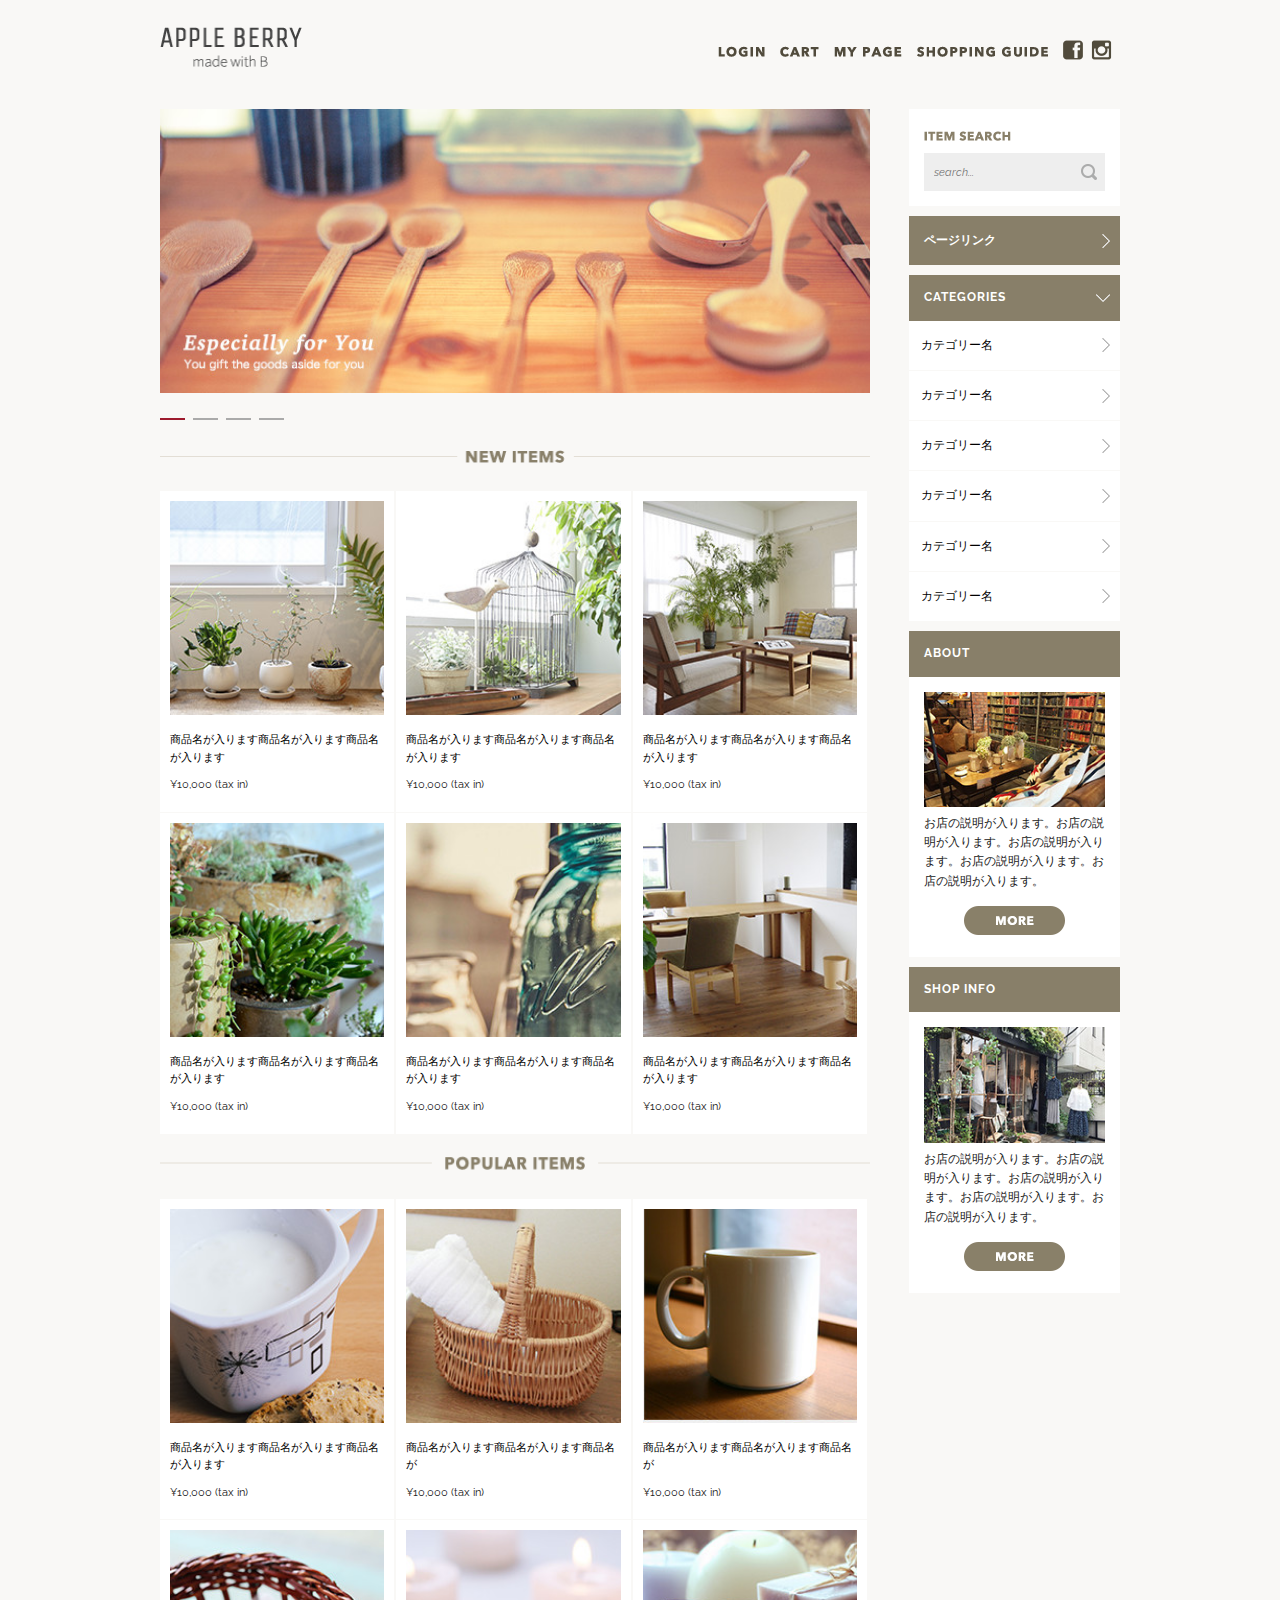
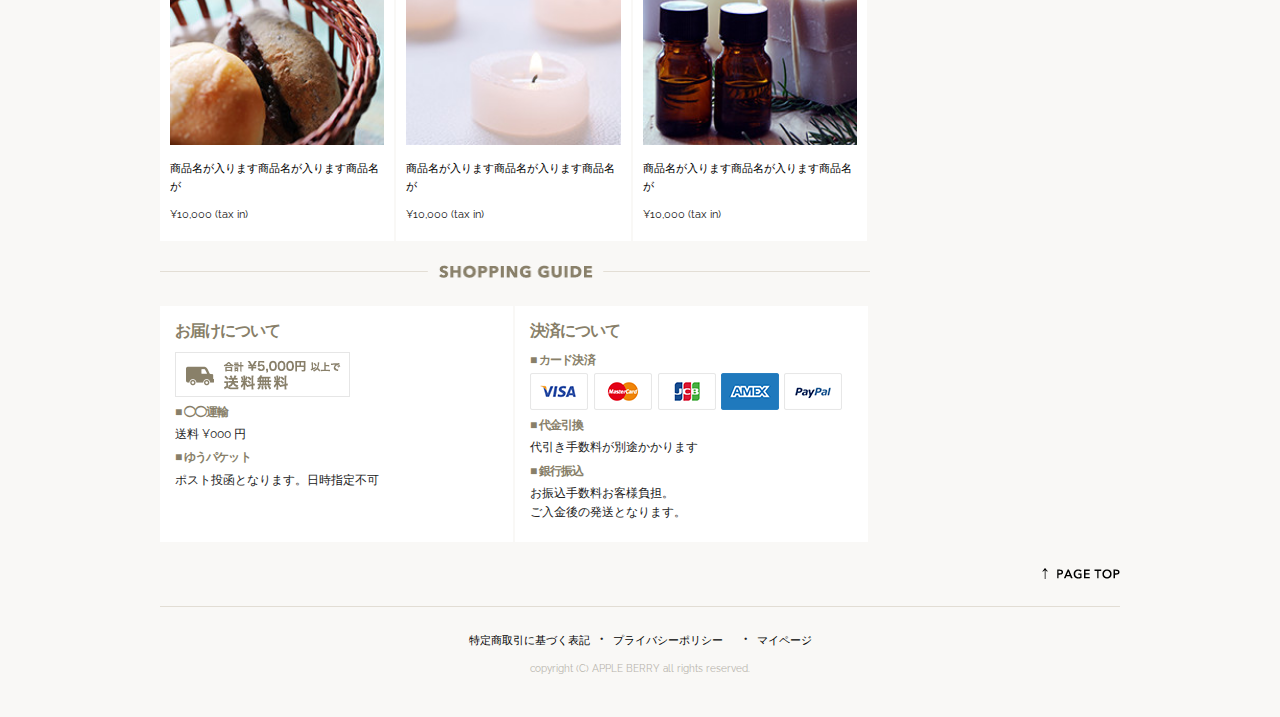
<file: index.html>
<!DOCTYPE html>
<html lang="ja">
<head>

  <!-- Basic Page Needs
  –––––––––––––––––––––––––––––––––––––––––––––––––– -->
  <meta charset="utf-8">
  <title>APPLE BERRY</title>
  <meta name="description" content="">
  <meta name="author" content="">

  <!-- Mobile Specific Metas
  –––––––––––––––––––––––––––––––––––––––––––––––––– -->
  <meta name="viewport" content="width=device-width, initial-scale=1">

  <!-- FONT
  –––––––––––––––––––––––––––––––––––––––––––––––––– -->
  <link href="//fonts.googleapis.com/css?family=Raleway:400,300,600" rel="stylesheet" type="text/css">

  <!-- CSS
  –––––––––––––––––––––––––––––––––––––––––––––––––– -->
  <link rel="stylesheet" href="css/normalize.css">
  <link rel="stylesheet" href="css/skeleton.css">


  <link rel="stylesheet" href="owlcarousel/assets/owl.carousel.min.css">
  <link rel="stylesheet" href="owlcarousel/assets/owl.theme.default.css">

  <link rel="stylesheet" href="css/shopping.css">

  <script type="text/javascript" src="https://ajax.googleapis.com/ajax/libs/jquery/1.10.2/jquery.min.js"></script>
  <script src="owlcarousel/owl.carousel.min.js"></script>
  <script src="js/index.js"></script>
  
  
  <!-- Favicon
  –––––––––––––––––––––––––––––––––––––––––––––––––– -->
  <link rel="icon" type="image/png" href="images/favicon.png">

</head>
<body id="top">


<header>
  <div class="container">
    <div class="row">
      <div class="six columns">

        <h1>
          <a href="index.html"><img src="images/top/logo.png" alt="APPLE BERRY" srcset="images/top/logo@2x.png 2x" /></a>
        </h1>

      </div>
      <div class="six columns menu">

        <ul class="sp_menu">
          <li><a href=""><img src="images/top_sp/fb.png" alt="Facebook" srcset="images/top_sp/fb@2x.png 2x" /></a></li>
          <li><a href=""><img src="images/top_sp/insta.png" alt="Instagram" srcset="images/top_sp/insta@2x.png 2x" /></a></li>
          <li><img id="sp_menu_btn" src="images/top_sp/menu_icon.png" alt="Menu" srcset="images/top_sp/menu_icon@2x.png 2x" /></li>
        </ul>




        <ul class="pc_menu">
          <li><a href=""><img src="images/top/menu_login.png" alt="LOGIN" /></a></li>
          <li><a href=""><img src="images/top/menu_cart.png" alt="CART" /></a></li>
          <li><a href=""><img src="images/top/menu_mypage.png" alt="MYPAGE" /></a></li>
          <li><a href=""><img src="images/top/menu_guide.png" alt="SHOPPING GUIDE" /></a></li>
          <li class="social"><a href=""><img src="images/top/facebook.png" alt="facebook" /></a></li>
          <li class="social"><a href=""><img src="images/top/insta.png" alt="Instagram" /></a></li>
        </ul>


      </div>
    </div>
  </div>
</header>

<div class="toggle">
  <ul class="sp_menu_toggle">
    <li><a href="">ログイン</a></li>
    <li><a href="">カート</a></li>
    <li><a href="">マイページ</a></li>
    <li><a href="">ショッピングガイド</a></li>
  </ul>
</div>
<!-- toggle -->


<div id="container_box">

  <div class="container" id="maincontents">
    <div class="row">
      <div class="nine columns">

        <div class="owl-carousel owl-theme eyecatch" id="eyecatch">
          <div><img class="u-full-width" src="images/top/ca_banner.jpg" alt="" /></div>
          <div><img class="u-full-width" src="images/top/ca_banner.jpg" alt="" /></div>
          <div><img class="u-full-width" src="images/top/ca_banner.jpg" alt="" /></div>
          <div><img class="u-full-width" src="images/top/ca_banner.jpg" alt="" /></div>
        </div>

        <div class="sp_title">
          <img src="images/top_sp/title_new_item.png" alt="NEW ITEMS" srcset="images/top_sp/title_new_item@2x.png 2x" />
        </div>

        <div class="pc_title">
          <img class="u-full-width" src="images/top/title_newitems.png" alt="NEW ITEMS" />
        </div>

        <div class="pro_list_all u-cf">

          <div class="pro_box">
            <div class="pro_box_in">
              <a href="products.html"><img class="u-full-width" src="images/top/item_01.jpg" alt="商品名が入ります" /></a>

              <div class="pro_title">
                <a href="products.html">商品名が入ります商品名が入ります商品名が入ります</a>
              </div>
              <div class="price">¥10,000 (tax in)</div>
            </div>
          </div>
          <!-- pro_box -->

          <div class="pro_box">
            <div class="pro_box_in">
              <a href=""><img class="u-full-width" src="images/top/item_02.jpg" alt="商品名が入ります" /></a>

              <div class="pro_title">
                <a href="">商品名が入ります商品名が入ります商品名が入ります</a>
              </div>
              <div class="price">¥10,000 (tax in)</div>
            </div>
          </div>
          <!-- pro_box -->

          <div class="pro_box">
            <div class="pro_box_in">
              <a href=""><img class="u-full-width" src="images/top/item_03.jpg" alt="商品名が入ります" /></a>

              <div class="pro_title">
                <a href="">商品名が入ります商品名が入ります商品名が入ります</a>
              </div>
              <div class="price">¥10,000 (tax in)</div>
            </div>
          </div>
          <!-- pro_box -->

          <div class="pro_box">
            <div class="pro_box_in">
              <a href=""><img class="u-full-width" src="images/top/item_04.jpg" alt="商品名が入ります" /></a>

              <div class="pro_title">
                <a href="">商品名が入ります商品名が入ります商品名が入ります</a>
              </div>
              <div class="price">¥10,000 (tax in)</div>
            </div>
          </div>
          <!-- pro_box -->


          <div class="pro_box">
            <div class="pro_box_in">
              <a href=""><img class="u-full-width" src="images/top/item_05.jpg" alt="商品名が入ります" /></a>

              <div class="pro_title">
                <a href="">商品名が入ります商品名が入ります商品名が入ります</a>
              </div>
              <div class="price">¥10,000 (tax in)</div>
            </div>
          </div>
          <!-- pro_box -->

          <div class="pro_box">
            <div class="pro_box_in">
              <a href=""><img class="u-full-width" src="images/top/item_06.jpg" alt="商品名が入ります" /></a>

              <div class="pro_title">
                <a href="">商品名が入ります商品名が入ります商品名が入ります</a>
              </div>
              <div class="price">¥10,000 (tax in)</div>
            </div>
          </div>
          <!-- pro_box -->

        </div>
        <!-- pro_list_all -->

        <!-- ******** NEW ITEMS ******** -->

        <div class="sp_title">
          <img src="images/top_sp/title_popular.png" alt="POPULAR POSTS" srcset="images/top_sp/title_popular@2x.png 2x" />

        </div>

        <div class="pc_title">
          <img class="u-full-width" src="images/top/title_popular.png" alt="POPULAR POSTS" />
        </div>


        <div class="pro_list_all u-cf">

          <div class="pro_box">
            <div class="pro_box_in">
              <a href=""><img class="u-full-width" src="images/top/item_07.jpg" alt="商品名が入ります" /></a>

              <div class="pro_title">
                <a href="">商品名が入ります商品名が入ります商品名が入ります</a>
              </div>
              <div class="price">¥10,000 (tax in)</div>
            </div>
          </div>
          <!-- pro_box -->

          <div class="pro_box">
            <div class="pro_box_in">
              <a href=""><img class="u-full-width" src="images/top/item_08.jpg" alt="商品名が入ります" /></a>

              <div class="pro_title">
                <a href="">商品名が入ります商品名が入ります商品名が</a>
              </div>
              <div class="price">¥10,000 (tax in)</div>
            </div>
          </div>
          <!-- pro_box -->

          <div class="pro_box">
            <div class="pro_box_in">
              <a href=""><img class="u-full-width" src="images/top/item_09.jpg" alt="商品名が入ります" /></a>

              <div class="pro_title">
                <a href="">商品名が入ります商品名が入ります商品名が</a>
              </div>
              <div class="price">¥10,000 (tax in)</div>
            </div>
          </div>
          <!-- pro_box -->

          <div class="pro_box">
            <div class="pro_box_in">
              <a href=""><img class="u-full-width" src="images/top/item_10.jpg" alt="商品名が入ります" /></a>

              <div class="pro_title">
                <a href="">商品名が入ります商品名が入ります商品名が</a>
              </div>
              <div class="price">¥10,000 (tax in)</div>
            </div>
          </div>
          <!-- pro_box -->

          <div class="pro_box">
            <div class="pro_box_in">
              <a href=""><img class="u-full-width" src="images/top/item_11.jpg" alt="商品名が入ります" /></a>

              <div class="pro_title">
                <a href="">商品名が入ります商品名が入ります商品名が</a>
              </div>
              <div class="price">¥10,000 (tax in)</div>
            </div>
          </div>
          <!-- pro_box -->

          <div class="pro_box">
            <div class="pro_box_in">
              <a href=""><img class="u-full-width" src="images/top/item_12.jpg" alt="商品名が入ります" /></a>

              <div class="pro_title">
                <a href="">商品名が入ります商品名が入ります商品名が</a>
              </div>
              <div class="price">¥10,000 (tax in)</div>
            </div>
          </div>
          <!-- pro_box -->

        </div>
        <!-- pro_list_all -->

        <!-- ******** POPULAR POSTS ******** -->

        <div class="sp_title">
          <img src="images/top_sp/title_guide.png" alt="SHOPPING GUIDE" srcset="images/top_sp/title_guide@2x.png 2x" />

        </div>

        <div class="pc_title"><img class="u-full-width" src="images/top/title_guide.png" alt="SHOPPING GUIDE" /></div>

        <div class="row" id="guide">
          <div class="six columns wh_bg_box">

            <h3>お届けについて</h3>

            <img class="u-max-full-width" src="images/top/otodoke_banner.png" alt="送料無料" />

            <h4>■ ◯◯運輸</h4>
            <p>
              送料 ¥000 円
            </p>

            <h4>■ ゆうパケット</h4>
            <p>
              ポスト投函となります。日時指定不可
            </p>

          </div>
          <!-- お届けについて -->

          <div class="six columns wh_bg_box">

            <h3>決済について</h3>

            <h4>■ カード決済</h4>
            <img class="u-max-full-width" src="images/top/cards.png" alt="カード決済" />

            <h4>■ 代金引換</h4>
            <p>代引き手数料が別途かかります</p>

            <h4>■ 銀行振込</h4>
            <p>お振込手数料お客様負担。<br />
            ご入金後の発送となります。</p>

          </div>
          <!-- 決済について -->
        </div>
        <!-- row -->

      </div>
      <!-- #maincontents -->
      <div class="three columns" id="sidemenu">

        <div class="search wh_bg_box">

          <div class="search_title">
            <img src="images/top/itemserch.png" alt="ITEM SEARCH" />
          </div>

          <form action="" id="search">
             <input class="u-full-width" type="text" placeholder="search..." id="searchInput">
             <input style="display:none;" class="button-primary" type="submit" value="Submit">
          </form>

        </div>
        <!-- .search -->

        <a class="sidebar_menu_link" href="">ページリンク</a>

        <h3 class="brown_title_down">CATEGORIES</h3>
        <ul class="sidebar_menu">
          <li><a href="list.html">カテゴリー名</a></li>
          <li><a href="">カテゴリー名</a></li>
          <li><a href="">カテゴリー名</a></li>
          <li><a href="">カテゴリー名</a></li>
          <li><a href="">カテゴリー名</a></li>
          <li><a href="">カテゴリー名</a></li>
        </ul>

        <h3 class="brown_title">ABOUT</h3>
        <div class="wh_bg_box u-cf">

          <div class="side_left">
            <img class="u-full-width" src="images/top/about_img.jpg" alt="" />
          </div>

          <div class="side_right">
            <p>お店の説明が入ります。お店の説明が入ります。お店の説明が入ります。お店の説明が入ります。お店の説明が入ります。</p>
            <div class="more_btn">
              <a href=""><img src="images/top/more_btn.png" alt="MORE" /></a>
            </div>
          </div>

        </div>
        <!-- ABOUT -->

        <h3 class="brown_title">SHOP INFO</h3>
        <div class="wh_bg_box u-cf">

          <div class="side_left">
            <img class="u-full-width" src="images/top/shopinfo_img.jpg" alt="" />
          </div>

          <div class="side_right">
            <p>お店の説明が入ります。お店の説明が入ります。お店の説明が入ります。お店の説明が入ります。お店の説明が入ります。</p>
            <div class="more_btn">
              <a href=""><img src="images/top/more_btn.png" alt="MORE" /></a>
            </div>
          </div>

        </div>
        <!-- SHOP INFO -->

      </div>
      <!-- #sidemenu -->
    </div>
  </div>

</div>
<!-- #container_box -->

<footer>
  <div class="container">
    <div class="row">
      <div class="twelve columns">

        <div class="pagetop">
          <a href="#top"><img src="images/top/pagetop.png" alt="PAGETOP" /></a>
        </div>
        <!-- pagetop -->

        <div class="foot_contents">

          <div class="foot_navigation">
            <a href="">特定商取引に基づく表記</a> ・ <a href="">プライバシーポリシー</a>　・ <a href="">マイページ</a>
          </div>

          <div class="copyright">
            copyright (C) APPLE BERRY all rights reserved.
          </div>

        </div>
        <!-- foot_contents -->

      </div>
    </div>
  </div>
</footer>


<!-- End Document
  –––––––––––––––––––––––––––––––––––––––––––––––––– -->

  
  
</body>
</html>
</file>
<file: css/skeleton.css>
/*
* Skeleton V2.0.4
* Copyright 2014, Dave Gamache
* www.getskeleton.com
* Free to use under the MIT license.
* http://www.opensource.org/licenses/mit-license.php
* 12/29/2014
*/


/* Table of contents
––––––––––––––––––––––––––––––––––––––––––––––––––
- Grid
- Base Styles
- Typography
- Links
- Buttons
- Forms
- Lists
- Code
- Tables
- Spacing
- Utilities
- Clearing
- Media Queries
*/

/* Grid
–––––––––––––––––––––––––––––––––––––––––––––––––– */
.container {
  position: relative;
  width: 100%;
  max-width: 960px;
  margin: 0 auto;
  padding: 0 20px;
  box-sizing: border-box; }
.column,
.columns {
  width: 100%;
  float: left;
  box-sizing: border-box; }

/* For devices larger than 400px */
@media (min-width: 400px) {
  .container {
    width: 85%;
    padding: 0; }
}

/* For devices larger than 550px */
@media (min-width: 550px) {
  .container {
    width: 80%; }
  .column,
  .columns {
    margin-left: 4%; }
  .column:first-child,
  .columns:first-child {
    margin-left: 0; }

  .one.column,
  .one.columns                    { width: 4.66666666667%; }
  .two.columns                    { width: 13.3333333333%; }
  .three.columns                  { width: 22%;            }
  .four.columns                   { width: 30.6666666667%; }
  .five.columns                   { width: 39.3333333333%; }
  .six.columns                    { width: 48%;            }
  .seven.columns                  { width: 56.6666666667%; }
  .eight.columns                  { width: 65.3333333333%; }
  .nine.columns                   { width: 74.0%;          }
  .ten.columns                    { width: 82.6666666667%; }
  .eleven.columns                 { width: 91.3333333333%; }
  .twelve.columns                 { width: 100%; margin-left: 0; }

  .one-third.column               { width: 30.6666666667%; }
  .two-thirds.column              { width: 65.3333333333%; }

  .one-half.column                { width: 48%; }

  /* Offsets */
  .offset-by-one.column,
  .offset-by-one.columns          { margin-left: 8.66666666667%; }
  .offset-by-two.column,
  .offset-by-two.columns          { margin-left: 17.3333333333%; }
  .offset-by-three.column,
  .offset-by-three.columns        { margin-left: 26%;            }
  .offset-by-four.column,
  .offset-by-four.columns         { margin-left: 34.6666666667%; }
  .offset-by-five.column,
  .offset-by-five.columns         { margin-left: 43.3333333333%; }
  .offset-by-six.column,
  .offset-by-six.columns          { margin-left: 52%;            }
  .offset-by-seven.column,
  .offset-by-seven.columns        { margin-left: 60.6666666667%; }
  .offset-by-eight.column,
  .offset-by-eight.columns        { margin-left: 69.3333333333%; }
  .offset-by-nine.column,
  .offset-by-nine.columns         { margin-left: 78.0%;          }
  .offset-by-ten.column,
  .offset-by-ten.columns          { margin-left: 86.6666666667%; }
  .offset-by-eleven.column,
  .offset-by-eleven.columns       { margin-left: 95.3333333333%; }

  .offset-by-one-third.column,
  .offset-by-one-third.columns    { margin-left: 34.6666666667%; }
  .offset-by-two-thirds.column,
  .offset-by-two-thirds.columns   { margin-left: 69.3333333333%; }

  .offset-by-one-half.column,
  .offset-by-one-half.columns     { margin-left: 52%; }

}


/* Base Styles
–––––––––––––––––––––––––––––––––––––––––––––––––– */
/* NOTE
html is set to 62.5% so that all the REM measurements throughout Skeleton
are based on 10px sizing. So basically 1.5rem = 15px :) */
html {
  font-size: 62.5%; }
body {
  font-size: 1.5em; /* currently ems cause chrome bug misinterpreting rems on body element */
  line-height: 1.6;
  font-weight: 400;
  font-family: "Raleway", "HelveticaNeue", "Helvetica Neue", Helvetica, Arial, sans-serif;
  color: #222; }


/* Typography
–––––––––––––––––––––––––––––––––––––––––––––––––– */
h1, h2, h3, h4, h5, h6 {
  margin-top: 0;
  margin-bottom: 2rem;
  font-weight: 300; }
h1 { font-size: 4.0rem; line-height: 1.2;  letter-spacing: -.1rem;}
h2 { font-size: 3.6rem; line-height: 1.25; letter-spacing: -.1rem; }
h3 { font-size: 3.0rem; line-height: 1.3;  letter-spacing: -.1rem; }
h4 { font-size: 2.4rem; line-height: 1.35; letter-spacing: -.08rem; }
h5 { font-size: 1.8rem; line-height: 1.5;  letter-spacing: -.05rem; }
h6 { font-size: 1.5rem; line-height: 1.6;  letter-spacing: 0; }

/* Larger than phablet */
@media (min-width: 550px) {
  h1 { font-size: 5.0rem; }
  h2 { font-size: 4.2rem; }
  h3 { font-size: 3.6rem; }
  h4 { font-size: 3.0rem; }
  h5 { font-size: 2.4rem; }
  h6 { font-size: 1.5rem; }
}

p {
  margin-top: 0; }


/* Links
–––––––––––––––––––––––––––––––––––––––––––––––––– */
a {
  color: #1EAEDB; }
a:hover {
  color: #0FA0CE; }


/* Buttons
–––––––––––––––––––––––––––––––––––––––––––––––––– */
.button,
button,
input[type="submit"],
input[type="reset"],
input[type="button"] {
  display: inline-block;
  height: 38px;
  padding: 0 30px;
  color: #555;
  text-align: center;
  font-size: 11px;
  font-weight: 600;
  line-height: 38px;
  letter-spacing: .1rem;
  text-transform: uppercase;
  text-decoration: none;
  white-space: nowrap;
  background-color: transparent;
  border-radius: 4px;
  border: 1px solid #bbb;
  cursor: pointer;
  box-sizing: border-box; }
.button:hover,
button:hover,
input[type="submit"]:hover,
input[type="reset"]:hover,
input[type="button"]:hover,
.button:focus,
button:focus,
input[type="submit"]:focus,
input[type="reset"]:focus,
input[type="button"]:focus {
  color: #333;
  border-color: #888;
  outline: 0; }
.button.button-primary,
button.button-primary,
input[type="submit"].button-primary,
input[type="reset"].button-primary,
input[type="button"].button-primary {
  color: #FFF;
  background-color: #33C3F0;
  border-color: #33C3F0; }
.button.button-primary:hover,
button.button-primary:hover,
input[type="submit"].button-primary:hover,
input[type="reset"].button-primary:hover,
input[type="button"].button-primary:hover,
.button.button-primary:focus,
button.button-primary:focus,
input[type="submit"].button-primary:focus,
input[type="reset"].button-primary:focus,
input[type="button"].button-primary:focus {
  color: #FFF;
  background-color: #1EAEDB;
  border-color: #1EAEDB; }


/* Forms
–––––––––––––––––––––––––––––––––––––––––––––––––– */
input[type="email"],
input[type="number"],
input[type="search"],
input[type="text"],
input[type="tel"],
input[type="url"],
input[type="password"],
textarea,
select {
  height: 38px;
  padding: 6px 10px; /* The 6px vertically centers text on FF, ignored by Webkit */
  background-color: #fff;
  border: 1px solid #D1D1D1;
  border-radius: 4px;
  box-shadow: none;
  box-sizing: border-box; }
/* Removes awkward default styles on some inputs for iOS */
input[type="email"],
input[type="number"],
input[type="search"],
input[type="text"],
input[type="tel"],
input[type="url"],
input[type="password"],
textarea {
  -webkit-appearance: none;
     -moz-appearance: none;
          appearance: none; }
textarea {
  min-height: 65px;
  padding-top: 6px;
  padding-bottom: 6px; }
input[type="email"]:focus,
input[type="number"]:focus,
input[type="search"]:focus,
input[type="text"]:focus,
input[type="tel"]:focus,
input[type="url"]:focus,
input[type="password"]:focus,
textarea:focus,
select:focus {
  border: 1px solid #33C3F0;
  outline: 0; }
label,
legend {
  display: block;
  margin-bottom: .5rem;
  font-weight: 600; }
fieldset {
  padding: 0;
  border-width: 0; }
input[type="checkbox"],
input[type="radio"] {
  display: inline; }
label > .label-body {
  display: inline-block;
  margin-left: .5rem;
  font-weight: normal; }


/* Lists
–––––––––––––––––––––––––––––––––––––––––––––––––– */
ul {
  list-style: circle inside; }
ol {
  list-style: decimal inside; }
ol, ul {
  padding-left: 0;
  margin-top: 0; }
ul ul,
ul ol,
ol ol,
ol ul {
  margin: 1.5rem 0 1.5rem 3rem;
  font-size: 90%; }
li {
  margin-bottom: 1rem; }


/* Code
–––––––––––––––––––––––––––––––––––––––––––––––––– */
code {
  padding: .2rem .5rem;
  margin: 0 .2rem;
  font-size: 90%;
  white-space: nowrap;
  background: #F1F1F1;
  border: 1px solid #E1E1E1;
  border-radius: 4px; }
pre > code {
  display: block;
  padding: 1rem 1.5rem;
  white-space: pre; }


/* Tables
–––––––––––––––––––––––––––––––––––––––––––––––––– */
th,
td {
  padding: 12px 15px;
  text-align: left;
  border-bottom: 1px solid #E1E1E1; }
th:first-child,
td:first-child {
  padding-left: 0; }
th:last-child,
td:last-child {
  padding-right: 0; }


/* Spacing
–––––––––––––––––––––––––––––––––––––––––––––––––– */
button,
.button {
  margin-bottom: 1rem; }
input,
textarea,
select,
fieldset {
  margin-bottom: 1.5rem; }
pre,
blockquote,
dl,
figure,
table,
p,
ul,
ol,
form {
  margin-bottom: 2.5rem; }


/* Utilities
–––––––––––––––––––––––––––––––––––––––––––––––––– */
.u-full-width {
  width: 100%;
  box-sizing: border-box; }
.u-max-full-width {
  max-width: 100%;
  box-sizing: border-box; }
.u-pull-right {
  float: right; }
.u-pull-left {
  float: left; }


/* Misc
–––––––––––––––––––––––––––––––––––––––––––––––––– */
hr {
  margin-top: 3rem;
  margin-bottom: 3.5rem;
  border-width: 0;
  border-top: 1px solid #E1E1E1; }


/* Clearing
–––––––––––––––––––––––––––––––––––––––––––––––––– */

/* Self Clearing Goodness */
.container:after,
.row:after,
.u-cf {
  content: "";
  display: table;
  clear: both; }


/* Media Queries
–––––––––––––––––––––––––––––––––––––––––––––––––– */
/*
Note: The best way to structure the use of media queries is to create the queries
near the relevant code. For example, if you wanted to change the styles for buttons
on small devices, paste the mobile query code up in the buttons section and style it
there.
*/


/* Larger than mobile */
@media (min-width: 400px) {}

/* Larger than phablet (also point when grid becomes active) */
@media (min-width: 550px) {}

/* Larger than tablet */
@media (min-width: 750px) {}

/* Larger than desktop */
@media (min-width: 1000px) {}

/* Larger than Desktop HD */
@media (min-width: 1200px) {}
</file>
<file: css/shopping.css>
html {
  font-size: 62.5%; }

/**************************************/
.owl-nav {
  display: none; }

body {
  background-color: #f9f8f6; }

a img:hover {
  opacity: 0.8; }

a {
  color: #887f69; }

a:hover {
  color: #e2ddd4; }

header h1 {
  text-align: center;
  padding: 10px 0 5px 0;
  margin: 0; }
  header h1 img {
    width: 110px;
    height: auto; }
header .menu {
  text-align: center;
  position: relative; }
header .sp_menu {
  list-style: none;
  display: inline-block;
  margin: 0 auto; }
  header .sp_menu li {
    display: inline-block;
    float: left;
    padding: 0 5px; }
header .pc_menu {
  display: none; }
@media (min-width: 550px) {
  header h1 {
    text-align: left;
    padding: 20px 0 20px 0; }
    header h1 img {
      width: 142px;
      height: auto; }
  header .sp_menu {
    display: none; }
  header .menu {
    text-align: right; }
  header .pc_menu {
    display: inline-block;
    list-style: none;
    margin-top: 40px; }
    header .pc_menu li {
      float: left;
      padding-right: 15px; }
    header .pc_menu .social {
      padding-right: 8px; } }

.toggle {
  position: relative;
  display: none;
  z-index: 100;
  padding-bottom: 20px; }
  .toggle .sp_menu_toggle {
    margin: 0;
    padding: 5px 0;
    width: 100%;
    background-color: #ff6d77;
    list-style: none; }
    .toggle .sp_menu_toggle li {
      margin: 10px;
      border-bottom: 1px solid white;
      padding: 3px 3px 10px 3px; }
      .toggle .sp_menu_toggle li a {
        color: white;
        text-decoration: none; }
    .toggle .sp_menu_toggle li:last-child {
      border-bottom: 0; }
  @media (min-width: 550px) {
    .toggle .sp_menu_toggle {
      display: none; } }

/**************************************/
.wh_bg_box {
  background-color: white;
  padding: 15px;
  margin-bottom: 10px; }
  .wh_bg_box h3 {
    color: #887f69;
    font-size: 16px;
    font-size: 1.6rem;
    font-weight: bold;
    margin: 0 0 10px 0; }
  .wh_bg_box h4 {
    color: #887f69;
    font-size: 12px;
    font-size: 1.2rem;
    font-weight: bold;
    margin: 0 0 5px 0; }
  .wh_bg_box p {
    font-size: 12px;
    font-size: 1.2rem;
    margin: 0 0 5px 0; }

/**************************************/
#maincontents #eyecatch .owl-dots {
  position: relative;
  top: 0; }
#maincontents #eyecatch .owl-dots .owl-dot {
  display: inline-block;
  text-align: left;}
  #maincontents #eyecatch .owl-dots .owl-dot span {
    display: block;
    border-radius: 0;
    width: 25px;
    height: 2px;
    margin: 0 8px 0 0;
    background-color: #aaaaaa; 
    
  }
#maincontents #eyecatch .active span {
  background-color: #9d1a2d !important; }
#maincontents .sp_title {
  text-align: center;
  padding: 10px 0; }
#maincontents .pc_title {
  display: none; }
@media (min-width: 550px) {
  #maincontents .sp_title {
    display: none; }
  #maincontents .pc_title {
    display: block;
    padding: 20px 0; } }
#maincontents .pro_box {
  width: 99%;
  float: left;
  font-size: 11px;
  font-size: 1.1rem;
  padding-right: 1%; }
  #maincontents .pro_box .pro_box_in {
    background-color: white;
    padding: 10px 10px 18px 10px; }
  #maincontents .pro_box .pro_title {
    font-size: 11px;
    font-size: 1.1rem;
    padding-top: 10px; }
    #maincontents .pro_box .pro_title a {
      color: black;
      text-decoration: none; }
  #maincontents .pro_box .price {
    margin-top: 10px; }
@media (min-width: 550px) {
  #maincontents .pro_all {
    width: 100%;
    display: flex;
    flex-wrap: wrap; }
  #maincontents .pro_box {
    width: 32%;
    padding-right: 2px;
    margin-bottom: 1px; } }
@media (min-width: 1000px) {
  #maincontents .pro_box {
    width: 33%;
    display: flex;
    flex-wrap: wrap; } }
#maincontents .owl-controls {
  margin-top: 5px; }
#maincontents #guide .columns {
  width: 100%; }
@media (min-width: 550px) {
  #maincontents #guide {
    display: flex; }
    #maincontents #guide .columns {
      margin: 0;
      width: 49.7%; }
    #maincontents #guide .columns:last-child {
      margin-left: 2px; } }

#sidemenu {
  margin-top: 10px; }
  #sidemenu .search_title {
    display: none; }
  @media (min-width: 550px) {
    #sidemenu {
      margin-top: 0; }
      #sidemenu .search_title {
        display: block;
        padding-bottom: 5px; } }
  #sidemenu #search {
    margin: 0; }
    #sidemenu #search #searchInput {
      margin-bottom: 0px;
      border-radius: 0;
      border: 0;
      font-size: 11px;
      font-size: 1.1rem;
      background-color: #eee;
      background-image: url(../images/top/search_icon.png);
      background-position: 95% center;
      background-repeat: no-repeat;
      font-style: italic; }
  #sidemenu a.sidebar_menu_link {
    display: block;
    background-color: #887f69;
    color: white;
    padding: 15px;
    font-size: 12px;
    font-size: 1.2rem;
    font-weight: bold;
    text-decoration: none;
    background-image: url(../images/top/next_icon.png);
    background-position: 95% center;
    background-repeat: no-repeat;
    margin-bottom: 10px; }
  #sidemenu a.sidebar_menu_link:hover {
    background-color: #e2ddd4; }
  #sidemenu .brown_title_down {
    display: block;
    background-color: #887f69;
    color: white;
    padding: 15px;
    font-size: 12px;
    font-size: 1.2rem;
    font-weight: bold;
    text-decoration: none;
    letter-spacing: 0.1rem;
    margin: 0;
    background-image: url(../images/top/down_icon.png);
    background-position: 95% center;
    background-repeat: no-repeat; }
  #sidemenu .brown_title {
    display: block;
    background-color: #887f69;
    color: white;
    padding: 15px;
    font-size: 12px;
    font-size: 1.2rem;
    font-weight: bold;
    text-decoration: none;
    letter-spacing: 0.1rem;
    margin: 0; }
  #sidemenu .sidebar_menu {
    margin-bottom: 10px; }
    #sidemenu .sidebar_menu ul {
      margin: 0;
      padding: 0; }
    #sidemenu .sidebar_menu li, #sidemenu .sidebar_menu a {
      margin: 0;
      padding: 0;
      display: block; }
    #sidemenu .sidebar_menu a {
      padding: 15px 12px;
      color: black;
      text-decoration: none;
      background-color: white;
      margin-bottom: 1px;
      font-size: 12px;
      font-size: 1.2rem;
      background-image: url(../images/top/next_icon_gray.png);
      background-position: 95% center;
      background-repeat: no-repeat; }
    #sidemenu .sidebar_menu a:hover {
      background-color: #eee; }
  #sidemenu .side_left, #sidemenu .side_right {
    width: 48%; }
  #sidemenu .side_left {
    float: left; }
  #sidemenu .side_right {
    float: right; }
  #sidemenu .more_btn {
    text-align: left; }
  @media (min-width: 550px) {
    #sidemenu .more_btn {
      text-align: center;
      margin-top: 15px; }
    #sidemenu .side_left, #sidemenu .side_right {
      width: 100%;
      float: none; } }

/**************************************/
footer .pagetop {
  text-align: center;
  padding: 20px 0; }
  @media (min-width: 550px) {
    footer .pagetop {
      text-align: right; } }
footer .foot_navigation {
  text-align: center;
  padding: 20px 0 10px 0;
  border-top: 1px solid #e2ddd4; }
  footer .foot_navigation a {
    color: black;
    text-decoration: none;
    font-size: 11px;
    font-size: 1.1rem; }
footer .copyright {
  font-size: 10px;
  font-size: 1rem;
  text-align: center;
  padding-bottom: 40px;
  color: #b8b4ac; }

/******************************/
/******************************/
#maincontents .breadcrumb {
  -webkit-border-radius: 3px;
  -moz-border-radius: 3px;
  border-radius: 3px;
  background-color: #e8e4da;
  color: #abb4bf;
  padding: 10px 10px 10px 30px;
  font-size: 11px;
  font-size: 1.1rem;
  margin-bottom: 10px;
  background-image: url(../images/list/home_icon.png);
  background-repeat: no-repeat;
  background-position: 10px 12px; }
  #maincontents .breadcrumb a {
    color: #887f69;
    text-decoration: none; }
  #maincontents .breadcrumb a:hover {
    color: #b0b0b0; }
#maincontents .category_image_sp {
  margin-bottom: 8px; }
#maincontents .category_image {
  display: none; }
@media (min-width: 550px) {
  #maincontents .category_image_sp {
    display: none; }
  #maincontents .category_image {
    display: block;
    margin-bottom: 6px; } }
#maincontents .pro_list_all {
  display: flex;
  flex-wrap: wrap;
  width: 100%; }
  #maincontents .pro_list_all .pro_box {
    width: 49%;
    margin-bottom: 2px; }
  @media (min-width: 550px) {
    #maincontents .pro_list_all .pro_box {
      width: 32%;
      padding-right: 2px;
      margin-bottom: 1px; } }
  @media (min-width: 1000px) {
    #maincontents .pro_list_all .pro_box {
      width: 33%;
      display: flex;
      flex-wrap: wrap; } }
#maincontents .list_pagenavi {
  margin: 20px 0;
  width: 100%; }
  #maincontents .list_pagenavi ul {
    list-style: none;
    margin: 0;
    padding: 0; }
  #maincontents .list_pagenavi li {
    margin: 0;
    padding: 0; }
  #maincontents .list_pagenavi a {
    display: block;
    background-color: #887f69;
    color: #fff;
    text-decoration: none;
    width: 121px;
    padding: 10px 0;
    text-align: center;
    font-size: 14px;
    font-size: 1.4rem;
    font-weight: bold;
    letter-spacing: 0.1rem; }
  #maincontents .list_pagenavi a:hover {
    background: #e2ddd4; }
  #maincontents .list_pagenavi .back_btn {
    float: left; }
  #maincontents .list_pagenavi .next_btn {
    float: right; }

/******************************/
/******************************/
.products_all {
  padding: 0; }
  .products_all #sidemenu, .products_all .pro_con_padding {
    padding: 0 20px; }

.products_info_box {
  background-color: white;
  padding: 10px 20px;
  margin-bottom: 10px; }
  @media (min-width: 550px) {
    .products_info_box {
      padding: 40px 60px; } }

@media (min-width: 550px) {
  .products_all #sidemenu, .products_all .pro_con_padding {
    padding: 0 0px; } }
#maincontents .products_name {
  font-size: 14px;
  font-size: 1.4rem;
  font-weight: bold;
  margin-top: 5px; }
#maincontents .products_num {
  font-size: 10px;
  font-size: 1rem;
  padding-top: 3px;
  color: #b0b0b0;
  text-align: left; }
#maincontents .p_title {
  border-bottom: 1px solid #e2ddd4;
  padding-bottom: 10px; }
@media (min-width: 550px) {
  #maincontents .products_name {
    font-size: 14px;
    font-size: 1.4rem;
    font-weight: bold;
    margin-top: 0px; }
  #maincontents .products_num {
    font-size: 10px;
    font-size: 1rem;
    padding-top: 3px;
    color: #b0b0b0;
    text-align: right; }
  #maincontents .p_title {
    padding-bottom: 30px; } }
#maincontents .pro_imgs {
  margin-top: 10px;
  padding-bottom: 10px;
  border-bottom: 1px solid #e2ddd4;
  margin-bottom: 10px; }
  @media (min-width: 550px) {
    #maincontents .pro_imgs {
      margin-top: 20px;
      padding-bottom: 20px;
      margin-bottom: 20px; } }
  #maincontents .pro_imgs .pro_img_lists {
    list-style: none;
    margin: 0;
    padding: 0;
    display: flex;
    flex-wrap: wrap; }
    #maincontents .pro_imgs .pro_img_lists li {
      margin: 0;
      padding: 0;
      width: 19%;
      padding: 0 0 1% 1%; }
    #maincontents .pro_imgs .pro_img_lists li:first-child {
      padding: 0 0 1% 0; }
    #maincontents .pro_imgs .pro_img_lists li:nth-child(6) {
      padding: 0 0 1% 0; }
    #maincontents .pro_imgs .pro_img_lists img {
      float: left;
      cursor: pointer; }
    @media (min-width: 550px) {
      #maincontents .pro_imgs .pro_img_lists li {
        margin: 0;
        padding: 0;
        width: 48%;
        padding: 0 0 2% 2%; }
      #maincontents .pro_imgs .pro_img_lists li:first-child {
        padding: 0 0 2% 2%; }
      #maincontents .pro_imgs .pro_img_lists li:nth-child(6) {
        padding: 0 0 2% 2%; }
      #maincontents .pro_imgs .pro_img_lists li:nth-child(odd) {
        padding: 0 0 2% 0; } }
@media (min-width: 550px) {
  #maincontents .pro_imgs .eight.columns {
    width: 70.333333%; }
  #maincontents .pro_imgs .four.columns {
    margin-left: 1.3%;
    width: 28.366667%; } }
@media (min-width: 550px) {
  #maincontents #pro_info {
    border-bottom: 1px solid #e2ddd4; } }
@media (max-width: 1000px) {
  #maincontents #pro_info .seven.columns,
  #maincontents #pro_info .five.columns {
    width: 100%; } }
#maincontents #pro_info input[type="radio"] {
  display: inline-block;
  -webkit-appearance: none;
  width: 15px !important;
  height: 15px;
  border: 2px solid #887f69;
  border-radius: 15px;
  background: transparent;
  opacity: 0.5;
  width: 100%;
  margin-bottom: 0; }
#maincontents #pro_info input[type="radio"]:checked {
  display: inline-block;
  background: #e2ddd4;
  opacity: 1; }
#maincontents #pro_info .option_tbl {
  margin-top: 10px;
  border-top: 1px solid #e2ddd4;
  border-left: 1px solid #e2ddd4;
  margin-bottom: 20px; }
  #maincontents #pro_info .option_tbl th, #maincontents #pro_info .option_tbl td {
    padding: 10px 0;
    text-align: center;
    font-size: 12px;
    font-size: 1.2rem;
    font-weight: normal;
    color: #887f69;
    border-bottom: 1px solid #e2ddd4;
    border-right: 1px solid #e2ddd4; }
  #maincontents #pro_info .option_tbl th {
    background-color: #f9f9f5; }
#maincontents #pro_info .price_tbl {
  margin-bottom: 20px; }
  @media (min-width: 550px) {
    #maincontents #pro_info .price_tbl {
      margin-bottom: 0; } }
  #maincontents #pro_info .price_tbl .price {
    border-top: 1px solid #e2ddd4;
    border-bottom: 1px solid #e2ddd4; }
  #maincontents #pro_info .price_tbl span.price_red {
    color: #e80f66;
    font-size: 22px;
    font-size: 2.2rem; }
    #maincontents #pro_info .price_tbl span.price_red .mini {
      font-size: 14px;
      font-size: 1.4rem; }
  #maincontents #pro_info .price_tbl td.price {
    font-style: italic;
    font-size: 14px;
    font-size: 1.4rem; }
  #maincontents #pro_info .price_tbl .quantity {
    border-bottom: 1px solid #e2ddd4; }
  @media (min-width: 550px) {
    #maincontents #pro_info .price_tbl .quantity {
      border-bottom: 0; } }
  #maincontents #pro_info .price_tbl td.quantity input {
    margin-bottom: 0; }
#maincontents #pro_info .add_cart {
  text-align: center;
  margin-bottom: 20px; }
#maincontents .explain_title {
  font-size: 16px;
  font-size: 1.6rem;
  color: #887f69;
  font-weight: bold;
  border-bottom: 1px solid #887f69;
  padding-bottom: 15px;
  margin-bottom: 15px; }
  @media (min-width: 550px) {
    #maincontents .explain_title {
      margin-top: 20px; } }
#maincontents .explain_info {
  font-size: 14px;
  font-size: 1.4rem;
  line-height: 160%; }
  #maincontents .explain_info .exp_title {
    font-size: 16px;
    font-size: 1.6rem;
    margin-bottom: 10px;
    font-weight: bold;
    color: #887f69; }
    @media (min-width: 550px) {
      #maincontents .explain_info .exp_title {
        margin-top: 20px;
        margin-bottom: 20px; } }
  #maincontents .explain_info .exp_tbl {
    margin-top: 10px;
    border-top: 1px solid #e2ddd4;
    border-left: 1px solid #e2ddd4;
    margin-bottom: 20px; }
    @media (min-width: 550px) {
      #maincontents .explain_info .exp_tbl {
        margin-top: 30px;
        margin-bottom: 30px; } }
    #maincontents .explain_info .exp_tbl th, #maincontents .explain_info .exp_tbl td {
      padding: 10px 10px;
      text-align: left;
      font-size: 12px;
      font-size: 1.2rem;
      font-weight: normal;
      color: #887f69;
      border-bottom: 1px solid #e2ddd4;
      border-right: 1px solid #e2ddd4; }
    #maincontents .explain_info .exp_tbl th {
      background-color: #f9f9f5;
      text-align: center; }

/*# sourceMappingURL=shopping.css.map */
</file>
